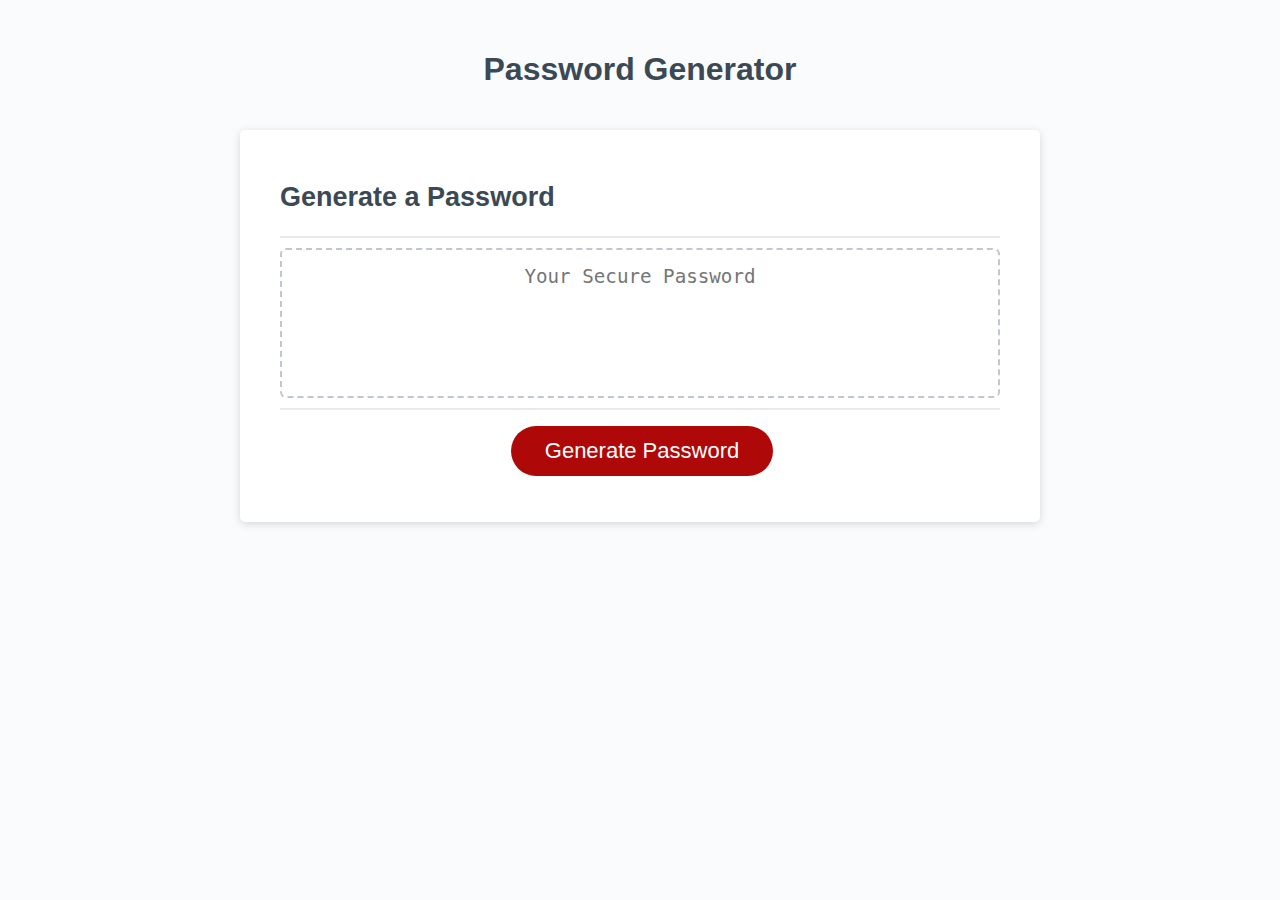
<file: index.html>
<!DOCTYPE html>
<html lang="en">

<head>
  <meta charset="UTF-8" />
  <meta name="viewport" content="width=device-width, initial-scale=1.0" />
  <meta http-equiv="X-UA-Compatible" content="ie=edge" />
  <title>Password Generator</title>
  <link rel="stylesheet" href="style.css" />
  
</head>

<body>
  <div class="wrapper">
    <header>
      <h1>Password Generator</h1>
    </header>
    <div class="card">
      <div class="card-header">
        <h2>Generate a Password</h2>
      </div>
      <div class="card-body">
        <textarea readonly id="password" placeholder="Your Secure Password" aria-label="Generated Password"></textarea>
      </div>
      <div class="card-footer">
        <button id="generate" class="btn">Generate Password</button>
      </div>
    </div>
  </div>
  <script src="script.js"></script>
</body>

</html>
</file>
<file: style.css>
*,
*::before,
*::after {
  box-sizing: border-box;
}

html,
body,
.wrapper {
  height: 100%;
  margin: 0;
  padding: 0;
}

body {
  font-family: sans-serif;
  background-color: #f9fbfd;
}

.wrapper {
  padding-top: 30px;
  padding-left: 20px;
  padding-right: 20px;
}

header {
  text-align: center;
  padding: 20px;
  padding-top: 0px;
  color: hsl(206, 17%, 28%);
}

.card {
  background-color: hsl(0, 0%, 100%);
  border-radius: 5px;
  border-width: 1px;
  box-shadow: rgba(0, 0, 0, 0.15) 0px 2px 8px 0px;
  color: hsl(206, 17%, 28%);
  font-size: 18px;
  margin: 0 auto;
  max-width: 800px;
  padding: 30px 40px;
}

.card-header::after {
  content: " ";
  display: block;
  width: 100%;
  background: #e7e9eb;
  height: 2px;
}

.card-body {
  min-height: 100px;
}

.card-footer {
  text-align: center;
}

.card-footer::before {
  content: " ";
  display: block;
  width: 100%;
  background: #e7e9eb;
  height: 2px;
}

.card-footer::after {
  content: " ";
  display: block;
  clear: both;
}

.btn {
  border: none;
  background-color: hsl(360, 91%, 36%);
  border-radius: 25px;
  box-shadow: rgba(0, 0, 0, 0.1) 0px 1px 6px 0px rgba(0, 0, 0, 0.2) 0px 1px 1px
    0px;
  color: hsl(0, 0%, 100%);
  display: inline-block;
  font-size: 22px;
  line-height: 22px;
  margin: 16px 16px 16px 20px;
  padding: 14px 34px;
  text-align: center;
  cursor: pointer;
}

button[disabled] {
  cursor: default;
  background: #c0c7cf;
}

.float-right {
  float: right;
}

#password {
  -webkit-appearance: none;
  -moz-appearance: none;
  appearance: none;
  border: none;
  display: block;
  width: 100%;
  padding-top: 15px;
  padding-left: 15px;
  padding-right: 15px;
  padding-bottom: 85px;
  font-size: 1.2rem;
  text-align: center;
  margin-top: 10px;
  margin-bottom: 10px;
  border: 2px dashed #c0c7cf;
  border-radius: 6px;
  resize: none;
  overflow: hidden;
}

@media (max-width: 690px) {
  .btn {
    font-size: 1rem;
    margin: 16px 0px 0px 0px;
    padding: 10px 15px;
  }

  #password {
    font-size: 1rem;
  }
}

@media (max-width: 500px) {
  .btn {
    font-size: 0.8rem;
  }
}
</file>
